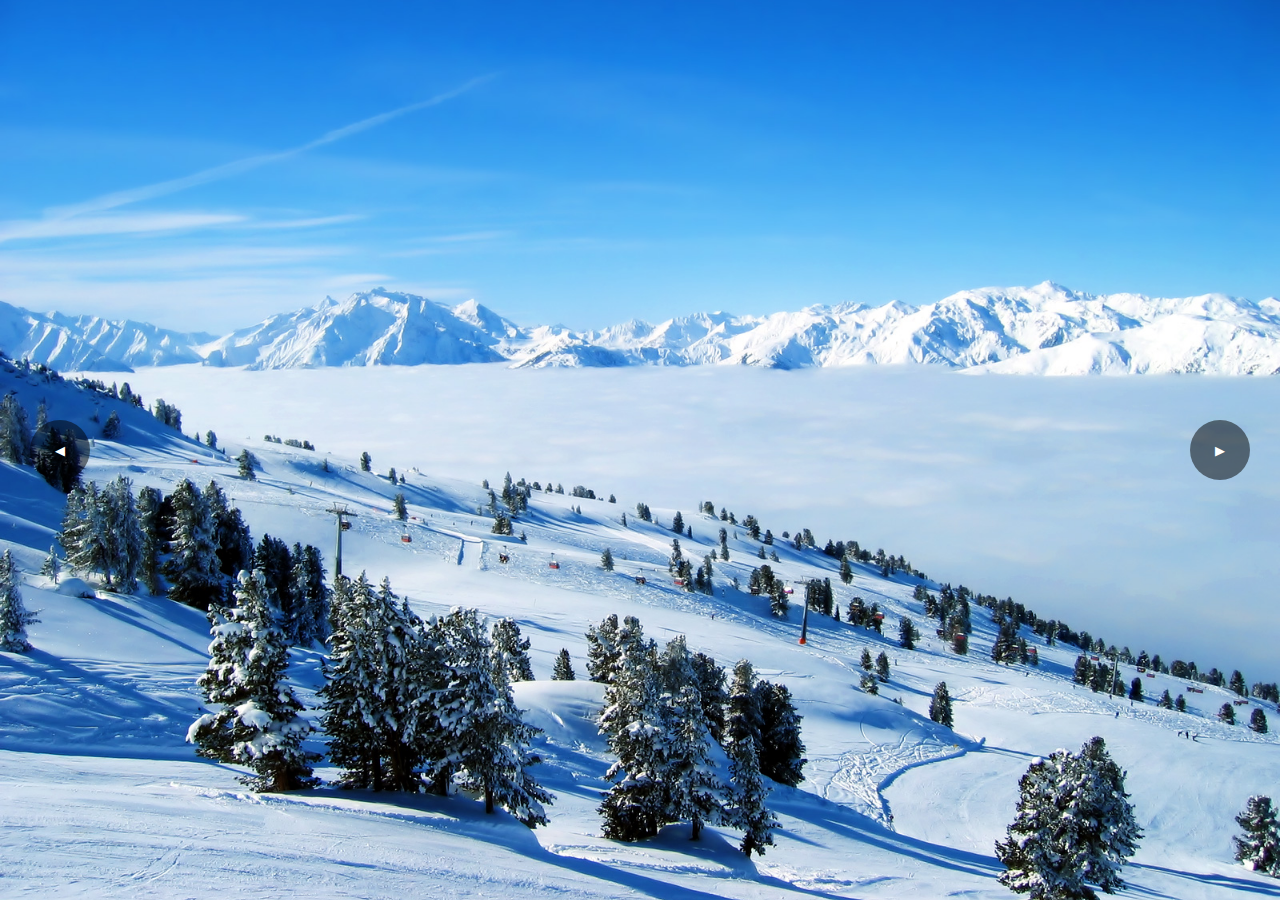
<file: Image Carousel/index.html>
<html lang="en">
  <head>
    <meta charset="UTF-8" />
    <meta http-equiv="X-UA-Compatible" content="IE=edge" />
    <meta name="viewport" content="width=device-width, initial-scale=1.0" />
    <title>Image Carousel</title>
    <link rel="stylesheet" href="style.css" />
  </head>
  <body>
    <main class="img-container">
      <div
        class="img active"
        style="background-image: url(images/bg1.jpg);"
      ></div>
      <div
        class="img"
        style="background-image: url(images/bg2.jpg);"
      ></div>
      <div
        class="img"
        style="background-image: url(images/bg3.jpg);"
      ></div>
      <div
        class="img"
        style="background-image: url(images/bg4.jpg);"
      ></div>
      <div
        class="img"
        style="background-image: url(images/bg5.jpg);"
      ></div>

      <button class="btn arrow-btn left-arrow">
        &#x25C0; <!-- Left arrow symbol -->
      </button>
      <button class="btn arrow-btn right-arrow">
        &#x25B6; <!-- Right arrow symbol -->
      </button>
    </main>

    <script src="app.js"></script>
  </body>
</html>
</file>
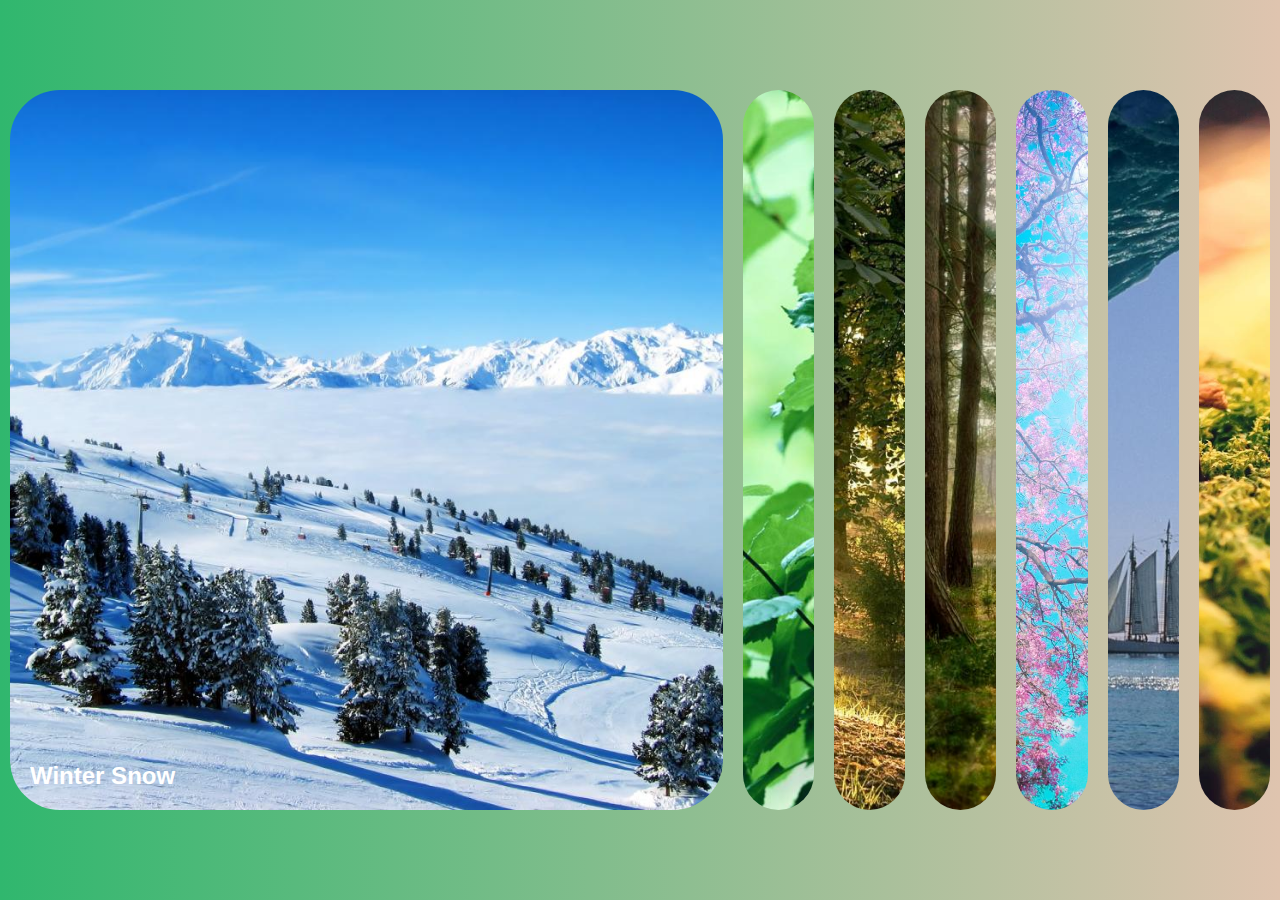
<file: Image gallery-Expanding style/index.html>
<html lang="en">
  <head>
    <meta charset="UTF-8" />
    <meta http-equiv="X-UA-Compatible" content="IE=edge" />
    <meta name="viewport" content="width=device-width, initial-scale=1.0" />
    <title>Image Gallery-Expanding Style</title>
    <link rel="stylesheet" href="style.css" />
  </head>
  <body>
    <div class="container">
      <div class="slide bg-image image-1 active">
        <h3>Winter Snow</h3>
      </div>
      <div class="slide bg-image image-2">
        <h3>Leaves</h3>
      </div>
      <div class="slide bg-image image-3">
        <h3>Woods</h3>
      </div>
      <div class="slide bg-image image-4">
        <h3>Trees</h3>
      </div>
      <div class="slide bg-image image-5">
        <h3>Sakura</h3>
      </div>
      <div class="slide bg-image image-6">
        <h3>Glacier</h3>
      </div>
      <div class="slide bg-image image-7">
        <h3>Nature</h3>
      </div>
    </div>

    <script src="app.js"></script>
  </body>
</html>
</file>
<file: Image Carousel/style.css>
* {
  margin: 0;
  padding: 0;
  box-sizing: border-box;
  font-family: Arial, sans-serif;
}

:root {
  --transition-speed: 0.6s;
  --btn-bg-color: rgba(0, 0, 0, 0.5);
  --btn-color: #fff;
}

body {
  margin: 0;
  height: 100vh;
  overflow: hidden;
}

.img-container {
  height: 100vh;
  width: 100vw;
  position: relative;
}

.img {
  position: absolute;
  top: 0;
  left: 0;
  width: 100%;
  height: 100%;
  background-size: cover;
  background-position: center;
  background-repeat: no-repeat;
  opacity: 0;
  transition: opacity var(--transition-speed) ease-in-out;
  z-index: 1;
}

.img.active {
  opacity: 1;
  z-index: 2;
}

.arrow-btn {
  position: absolute; /* Position relative to the parent container */
  top: 50%; /* Center vertically */
  transform: translateY(-50%); /* Adjust for vertical centering */
  width: 60px; /* Button width */
  height: 60px; /* Button height */
  background-color: var(--btn-bg-color); /* Semi-transparent background */
  color: var(--btn-color); /* White arrow color */
  border: none; /* Remove default border */
  border-radius: 50%; /* Circular button */
  display: flex; /* Center arrow inside button */
  justify-content: center;
  align-items: center;
  cursor: pointer; /* Pointer cursor on hover */
  z-index: 10; /* Ensure buttons are above other elements */
  transition: transform 0.2s ease, background-color 0.3s ease; /* Smooth hover effect */
}

.left-arrow {
  left: 30px; /* Position 30px from the left */
}

.right-arrow {
  right: 30px; /* Position 30px from the right */
}

.arrow-btn:hover {
  transform: scale(1.2); /* Slightly enlarge on hover */
  background-color: rgba(255, 255, 255, 0.7); /* Brighter background */
  color: #000; /* Darker arrow color on hover */
}
</file>
<file: Image gallery-Expanding style/style.css>
* {
  box-sizing: border-box;
}

body {
  font-family: sans-serif;
  display: flex;
  align-items: center;
  justify-content: center;
  height: 100vh;
  margin: 0;
  background: linear-gradient(to right, #30b76e, #dfc4af);  
  color: #fff;
}

.container {
  display: flex;
  width: 100vw;
}

.bg-image {
  background-size: cover;
  background-position: center;
  background-repeat: no-repeat;
}

/* IMAGES SOURCES  */
/* https://wallpapercave.com/pc-games-wallpapers  */

.image-1 {
  background-image: url(images/bg1.jpg);
}

.image-2 {
  background-image: url(images/bg2.jpg);
}

.image-3 {
  background-image: url(images/bg3.jpg);
}

.image-4 {
  background-image: url(images/bg4.jpg);
}

.image-5 {
  background-image: url(images/bg5.jpg);
}
.image-6 {
  background-image: url(images/bg6.jpg);
}

.image-7 {
  background-image: url(images/bg7.jpg);
}


.slide {
  position: relative;
  height: 80vh;
  flex: 0.5;
  border-radius: 50px;
  color: #fff;
  margin: 10px;
  cursor: pointer;
  transition: all 700ms ease-in;
}

.slide h3 {
  position: absolute;
  bottom: 20px;
  left: 20px;
  margin: 0;
  opacity: 0;
  font-size: 24px;
}

@media (max-width: 480px) {
  .slide:nth-of-type(4),
  .slide:nth-of-type(5) {
    display: none;
  }
}

/* JavaScript */
.slide.active {
  flex: 5;
}

.slide.active h3 {
  opacity: 1;
  transition: opacity 0.3s ease-in 0.4s;
}
</file>
